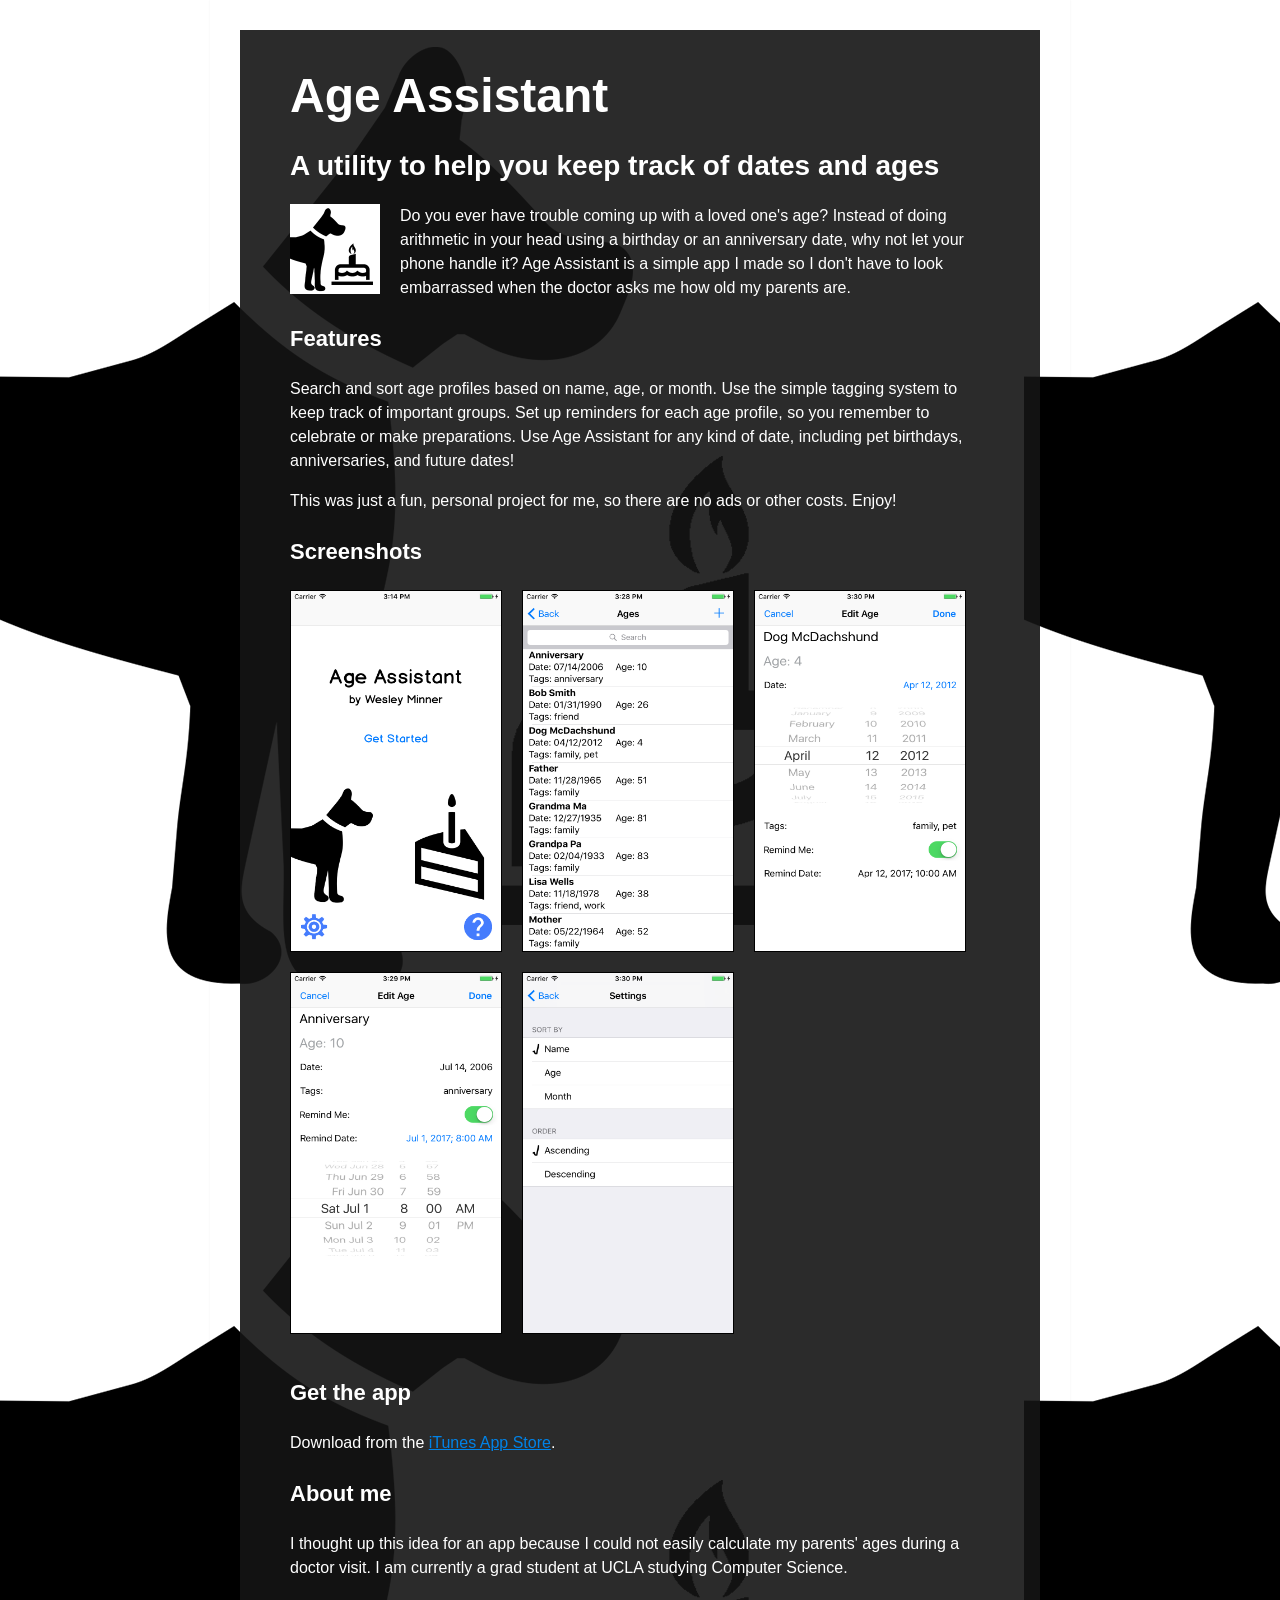
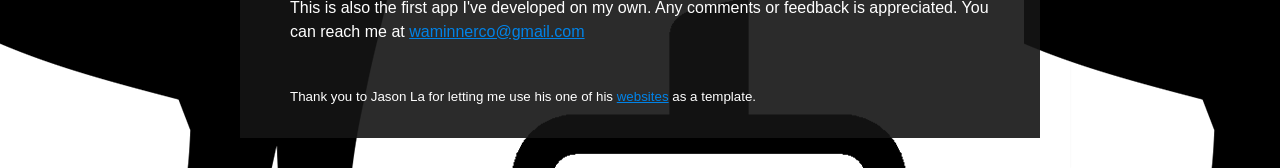
<file: docs/index.html>
<!DOCTYPE html>
<html>
    
    <head>
        <meta charset="utf-8">
        <meta http-equiv="X-UA-Compatible" content="IE=edge">
        <title>Age Assistant</title>
        <meta name="description" content="A utility to help you keep track of dates and ages.">
        <meta name="keywords" content="age, birthday, anniversary, calculate, remind">
        <link rel="stylesheet" href="main.css">
    </head>
    <body>
        
        <div id="content">
        
        <h1>Age Assistant</h1>
        
        <h2>A utility to help you keep track of dates and ages</h2>

        <img src="images/icon.png" style="width: 90px; height: auto; float: left; margin-right: 20px;" />
            
        <p>Do you ever have trouble coming up with a loved one's age? Instead of doing arithmetic in your head using a birthday or an anniversary date, why not let your phone handle it? Age Assistant is a simple app I made so I don't have to look embarrassed when the doctor asks me how old my parents are.</p>

        <h3>Features</h3>
        
        <p>Search and sort age profiles based on name, age, or month. Use the simple tagging system to keep track of important groups. Set up reminders for each age profile, so you remember to celebrate or make preparations. Use Age Assistant for any kind of date, including pet birthdays, anniversaries, and future dates!</p>

        <p>This was just a fun, personal project for me, so there are no ads or other costs. Enjoy!</p>
        
        <h3>Screenshots</h3>
            
        <img class="screenshot" src="images/start.png" />
        <img class="screenshot" src="images/table.png" />
        <img class="screenshot" src="images/dog.png" />
        <img class="screenshot" src="images/anniversary.png" />
        <img class="screenshot" src="images/settings.png" />
        
        <div style="clear: both;"></div>
        
        <h3>Get the app</h3>
        
        <p>Download from the <a href="https://itunes.apple.com/us/app/age-assistant/id1192508478?ls=1&mt=8">iTunes App Store</a>.</p>
            
        <h3>About me</h3>
        
        <p>I thought up this idea for an app because I could not easily 
        calculate my parents' ages during a doctor visit. I am currently a grad 
        student at UCLA studying Computer Science.</p>

        <p>This is also the first app I've developed on my own. Any comments or
        feedback is appreciated. You can reach me at
        <a href="mailto:waminnerco@gmail.com">waminnerco@gmail.com</a></p>

        <br>
        <small>
            Thank you to Jason La for letting me use his one of his <a href="https://politicalfactfict.github.io/about/">websites</a> as a template.
        </small>
        </div>
    
    </body>
</html>
</file>
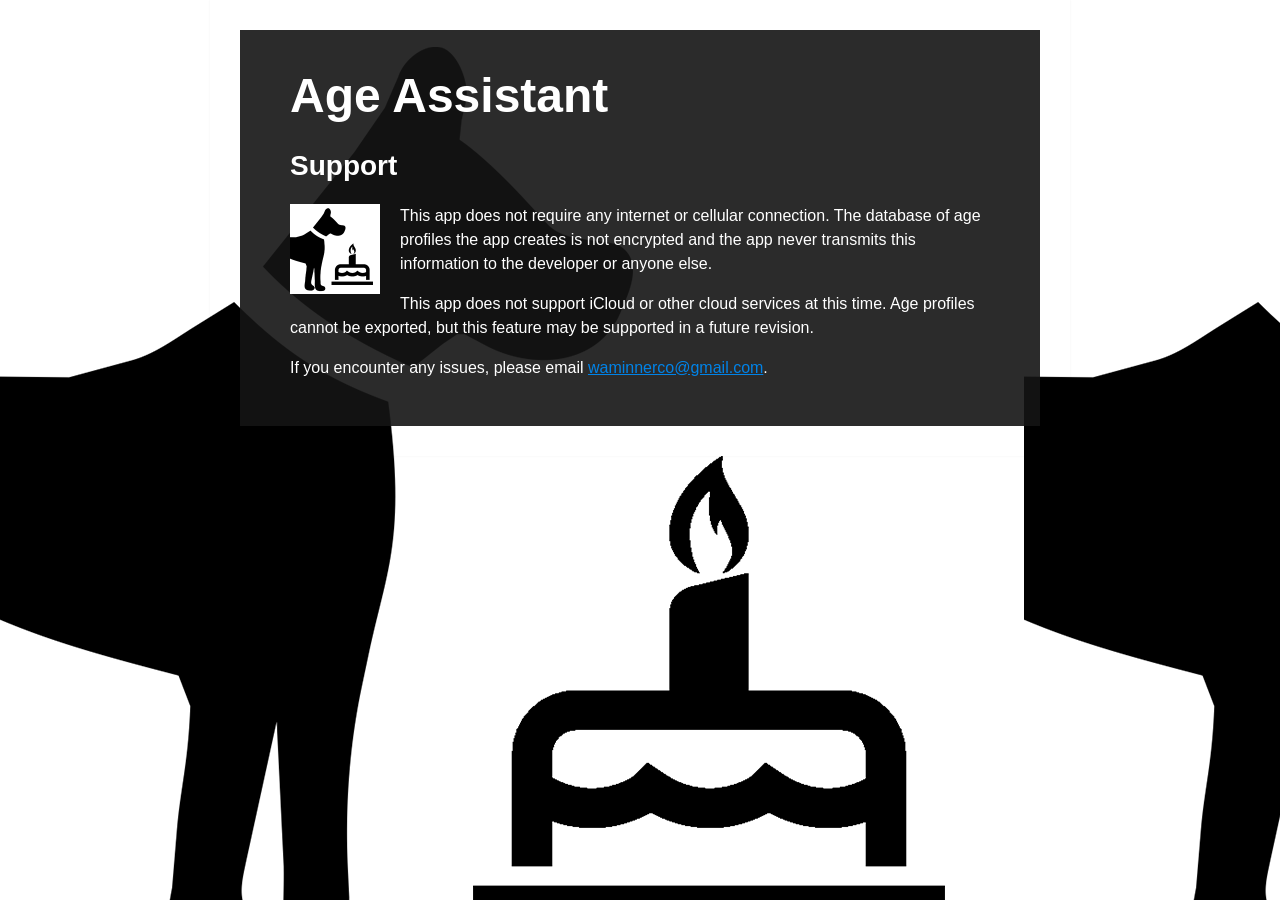
<file: docs/support.html>
<!DOCTYPE html>
<html>
    
    <head>
        <meta charset="utf-8">
        <meta http-equiv="X-UA-Compatible" content="IE=edge">
        <title>Age Assistant</title>
        <meta name="description" content="A utility to help you keep track of dates and ages.">
        <link rel="stylesheet" href="main.css">
    </head>
    <body>
        
        <div id="content">
        
        <h1>Age Assistant</h1>
        
        <h2>Support</h2>

        <img src="images/icon.png" style="width: 90px; height: auto; float: left; margin-right: 20px;" />
            
        <p>This app does not require any internet or cellular connection. The
        database of age profiles the app creates is not encrypted and the app
        never transmits this information to the developer or anyone else. 

        <p>This app does not support iCloud or other cloud services at this 
        time. Age profiles cannot be exported, but this feature may be supported
        in a future revision.</p>
            
        <p>If you encounter any issues, please email <a href="mailto:waminnerco@gmail.com">waminnerco@gmail.com</a>.</p>
        
        </div>
    
    </body>
</html>
</file>
<file: docs/main.css>
html {
    -webkit-font-smoothing: antialiased;
}

body {
	background-image: url(images/bg.png);
    box-shadow: 0 0 2px rgba(0, 0, 0, 0.06);
    color: #fff;
    font-family: "Helvetica Neue", Helvetica, Arial, sans-serif;
    font-size: 16px;
    margin: 0 auto;
    max-width: 800px;
    padding: 30px;
    line-height: 1.5;
}

a {
    color: #0083e8;
}

h1 {
    font-size: 48px;
    line-height: 1;
}

h2 {
    font-size: 28px;
    line-height: 1;
}

h3 {
    font-size: 22px;
}

.screenshot {
    width: 210px;
    height: 360px;
    border: 1px solid #000;
    float: left;
    margin: 0px 20px 20px 0px;
}

#content {
	background: rgba(20, 20, 20, .90);
    padding: 10px 50px 30px 50px;
}

@-webkit-keyframes colorize {
    0% {
        -webkit-filter: grayscale(100%);
    }
    100% {
        -webkit-filter: grayscale(0%);
    }
}

@keyframes colorize {
    0% {
        filter: grayscale(100%);
    }
    100% {
        filter: grayscale(0%);
    }
}
</file>
